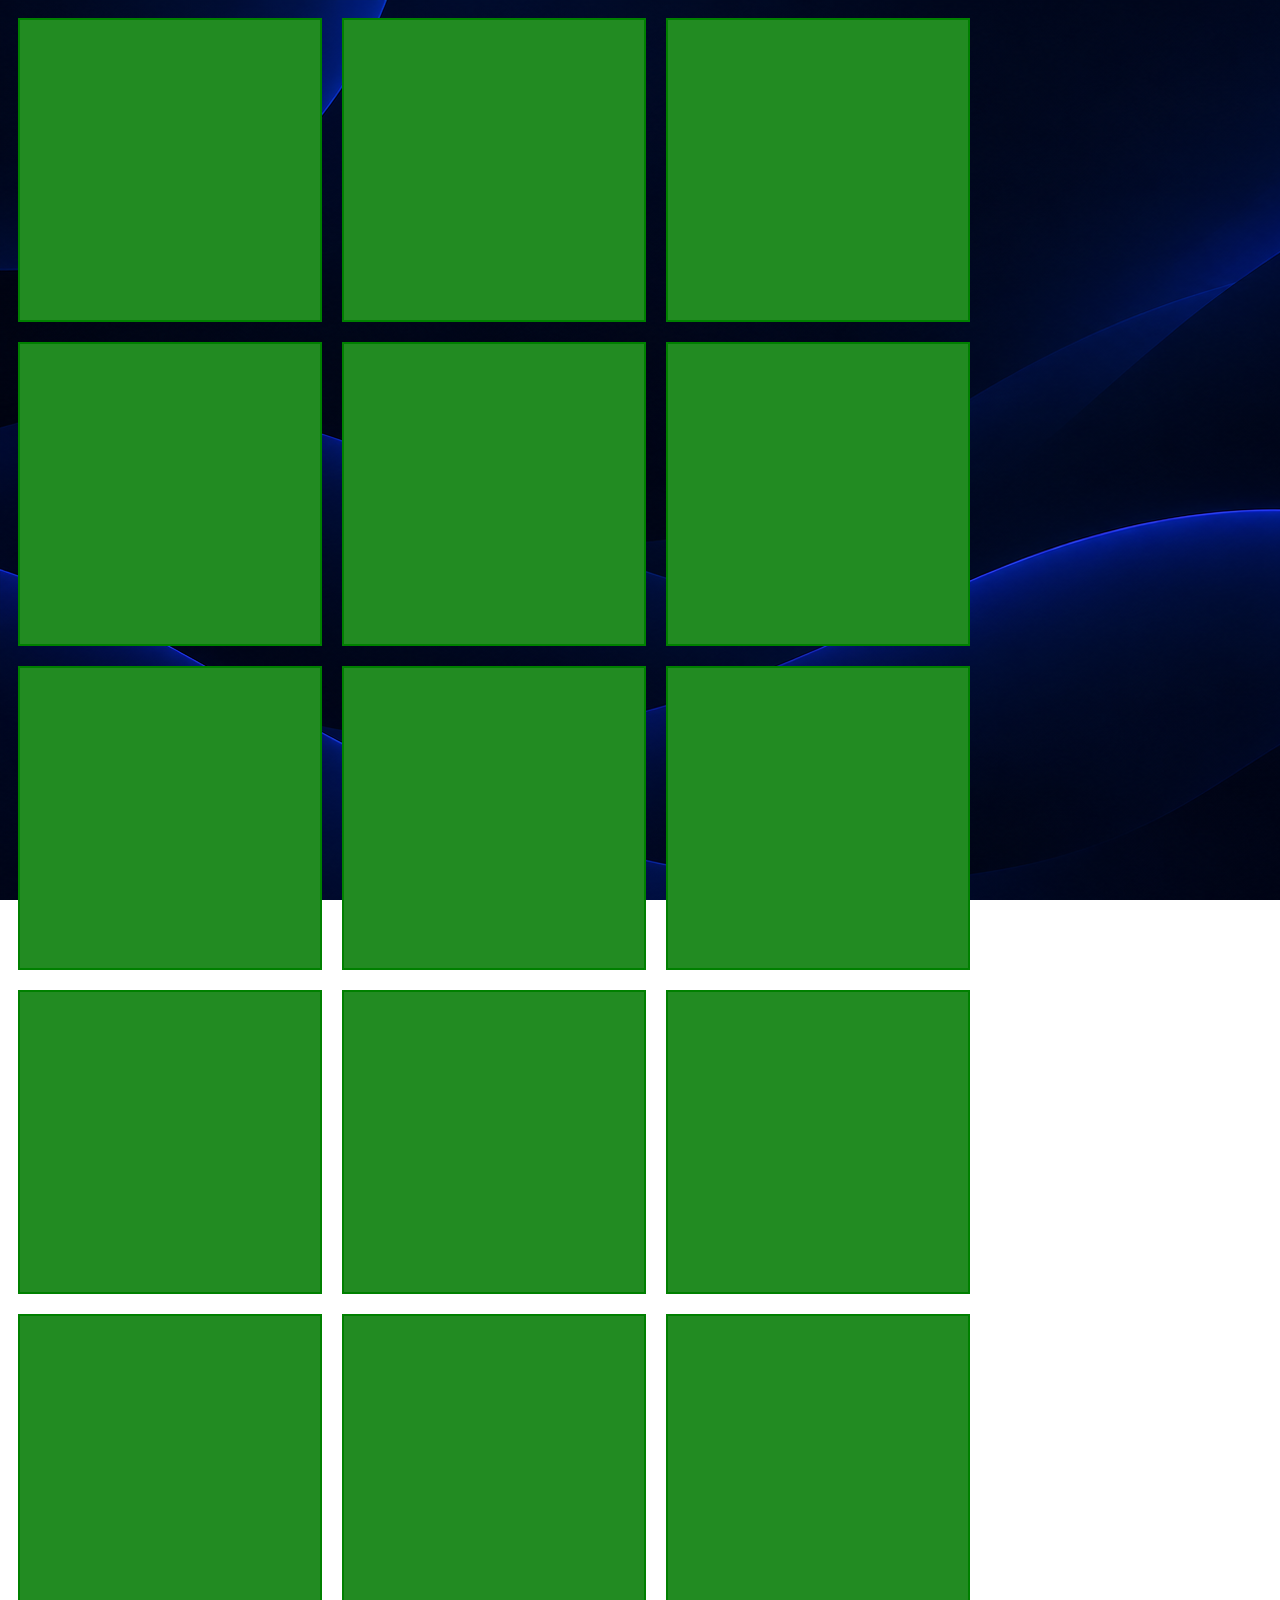
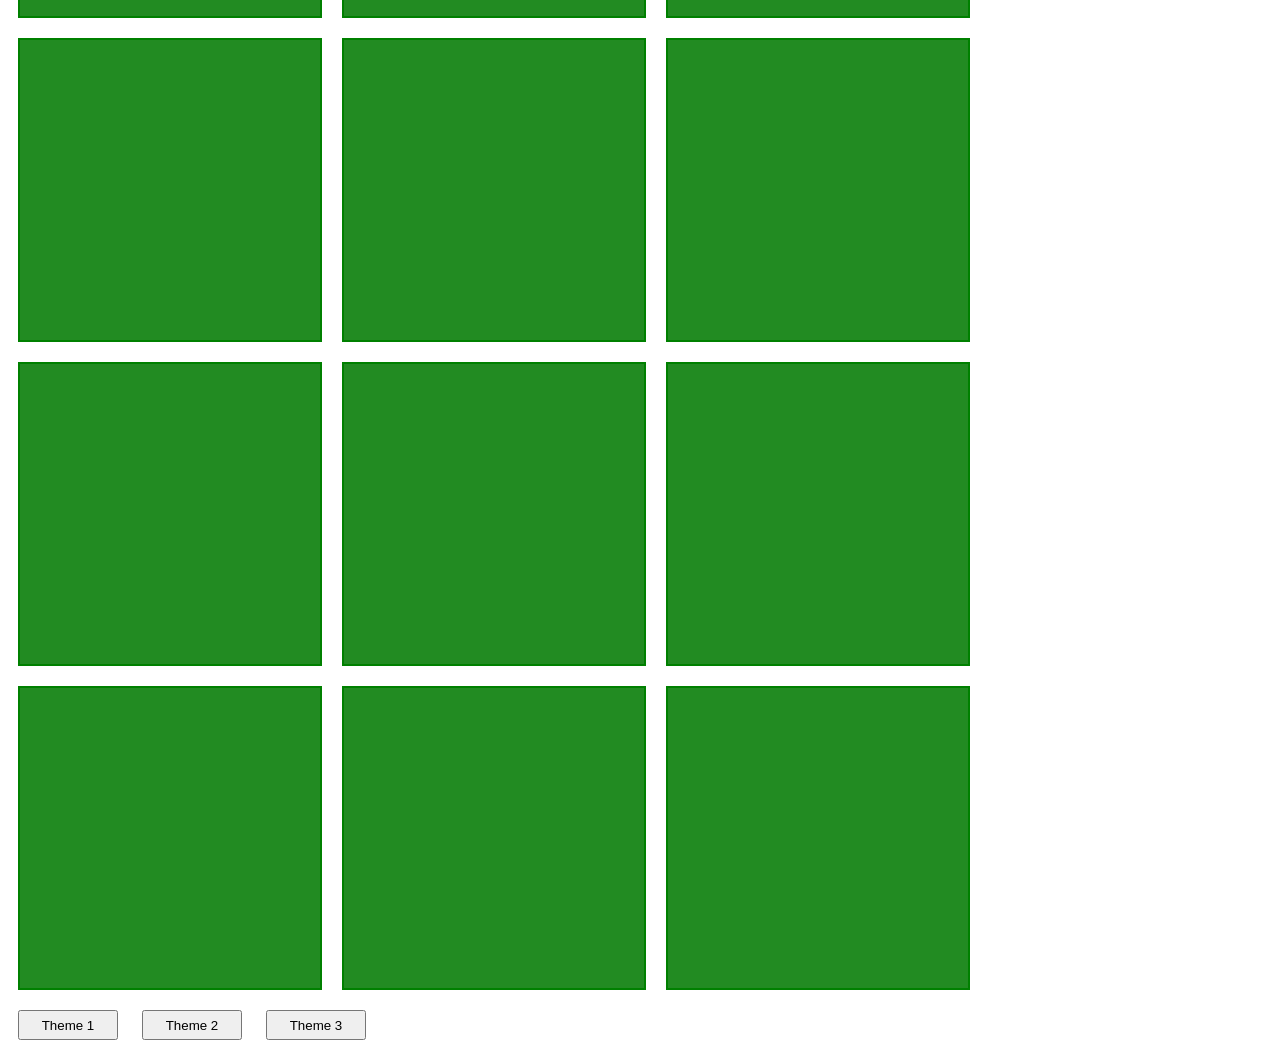
<file: text.html>
<!doctype html>
<html lang="en">
  <head>
    <meta charset="UTF-8" />
    <meta name="viewport" content="width=device-width, initial-scale=1.0" />
    <title>Document</title>
  </head>
  <body>
    <div></div>
    <div></div>
    <div></div>
    <div></div>
    <div></div>
    <div></div>
    <div></div>
    <div></div>
    <div></div>
    <div></div>
    <div></div>
    <div></div>
    <div></div>
    <div></div>
    <div></div>
    <div></div>
    <div></div>
    <div></div>
    <div></div>
    <div></div>
    <div></div>
    <div></div>
    <div></div>
    <div></div>
    <section>
      <button onclick="themeOne()">Theme 1</button>
      <button>Theme 2</button>
      <button>Theme 3</button>
    </section>
    <style>
      body {
        display: flex;
        --bg-clr: #228b22;
        --bg-one: url(Images/Backgroundone.png);
        flex-wrap: wrap;
        background-image: var(--bg-one);
        background-attachment: fixed;
        transition: 3s ease;
      }
      div {
        width: 300px;
        height: 300px;
        background-color: var(--bg-clr);
        margin: 10px;
        border: 2px solid green;
        transition: 3s ease;
      }

      button {
        width: 100px;
        height: 30px;
        margin: 10px;
      }
    </style>

    <script>
      console.log("hello world");

      function themeOne() {
        document.body.style.setProperty("--bg-clr", "red");
        document.body.style.setProperty(
          "--bg-one",
          " url(Images/Backgroundthree.png)",
        );
        isThemeOne = true;
        console.log(isThemeOne);
      }
    </script>
  </body>
</html>
</file>
